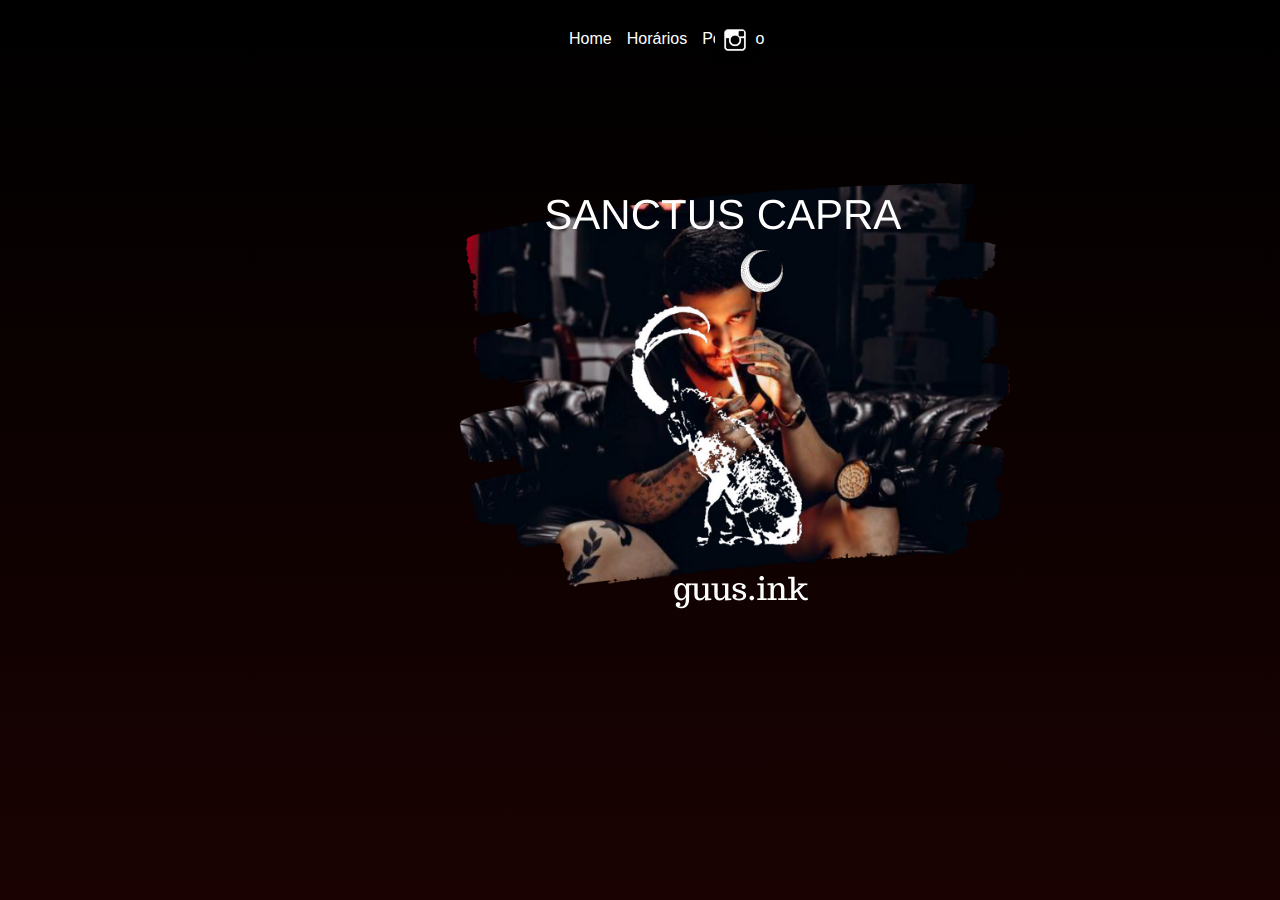
<file: index.html>
<html>
  <head>
    <title>Guus.INK</title>
    <link rel="stylesheet" href="style.css">
    <meta name="viewport" content="width=device-width, initial-scale=1.0, maximum-scale=1.0">
  </head>
  <body class="bg">
    <header>

      <div class="center">
        <div class="menu">
          <a href="index.html">Home</a><!--ok-->
          <a href="horarios.html">Horários</a>
          <a href="trabalhos.html">Portifólio</a> <!--ok-->
        </div> <!--menu-->
      </div> <!--center-->

        <div class="logo">
          <div class="logo-1">
            <img src="./assets/Guus.INK002logo.png" alt="logo">
          </div>
          <div class="logo-2">
            <img src="./assets/guus-2.png" alt="guss">
          </div>
        </div>
    </header>


       <div class="social-media">
          <a href="https://www.instagram.com/guus.ink/" target="_blank"><img src="./assets/instagram3.png.png" alt=""></a>
        </div>
  </body>
</html>
</file>
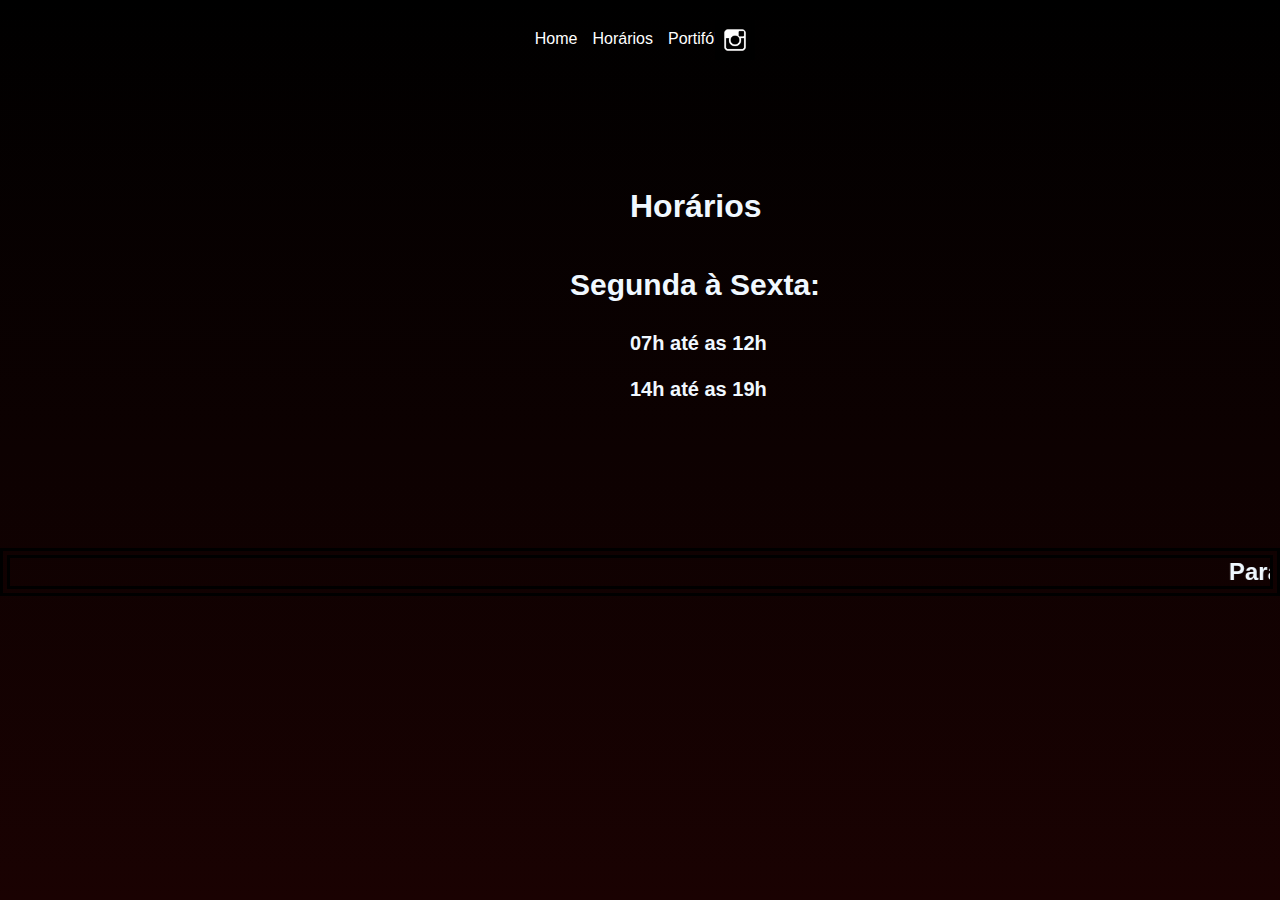
<file: horarios.html>
<html>
  <head>
    <title>Guus.INK</title>
    <link rel="stylesheet" href="horarios.css">
    <meta name="viewport" content="width=device-width, initial-scale=1.0, maximum-scale=1.0">
  </head>
  <body>
    <header>
      <div class="center">
        <div class="menu">
          <a href="index.html">Home</a><!--ok-->
          <a href="horarios.html">Horários</a>
          <a href="trabalhos.html">Portifólio</a> <!--ok-->
        </div> <!--menu-->
      </div> <!--center-->
    </header>

    <div class="horarios">

      <div class="title">
        <h1> 
          Horários
        </h1>
      </div>

      <div class="p">
        <p id="p1">
          Segunda à Sexta:
        </p>

        <p id="p2">
         07h até as 12h
          <br>
          <br>
          14h até as 19h
       </p>
      </div>
    </div>


    <div class="social-media">
      <a href="https://www.instagram.com/guus.ink/" target="_blank"><img src="./assets/instagram3.png.png" alt=""></a>
    </div>
      
    <h2>
      <marquee behavior="" direction="left">
        Para marcar um horário, me chame no Instagram!

      </marquee>
      
    </h2>

    </body>
</html>
</file>
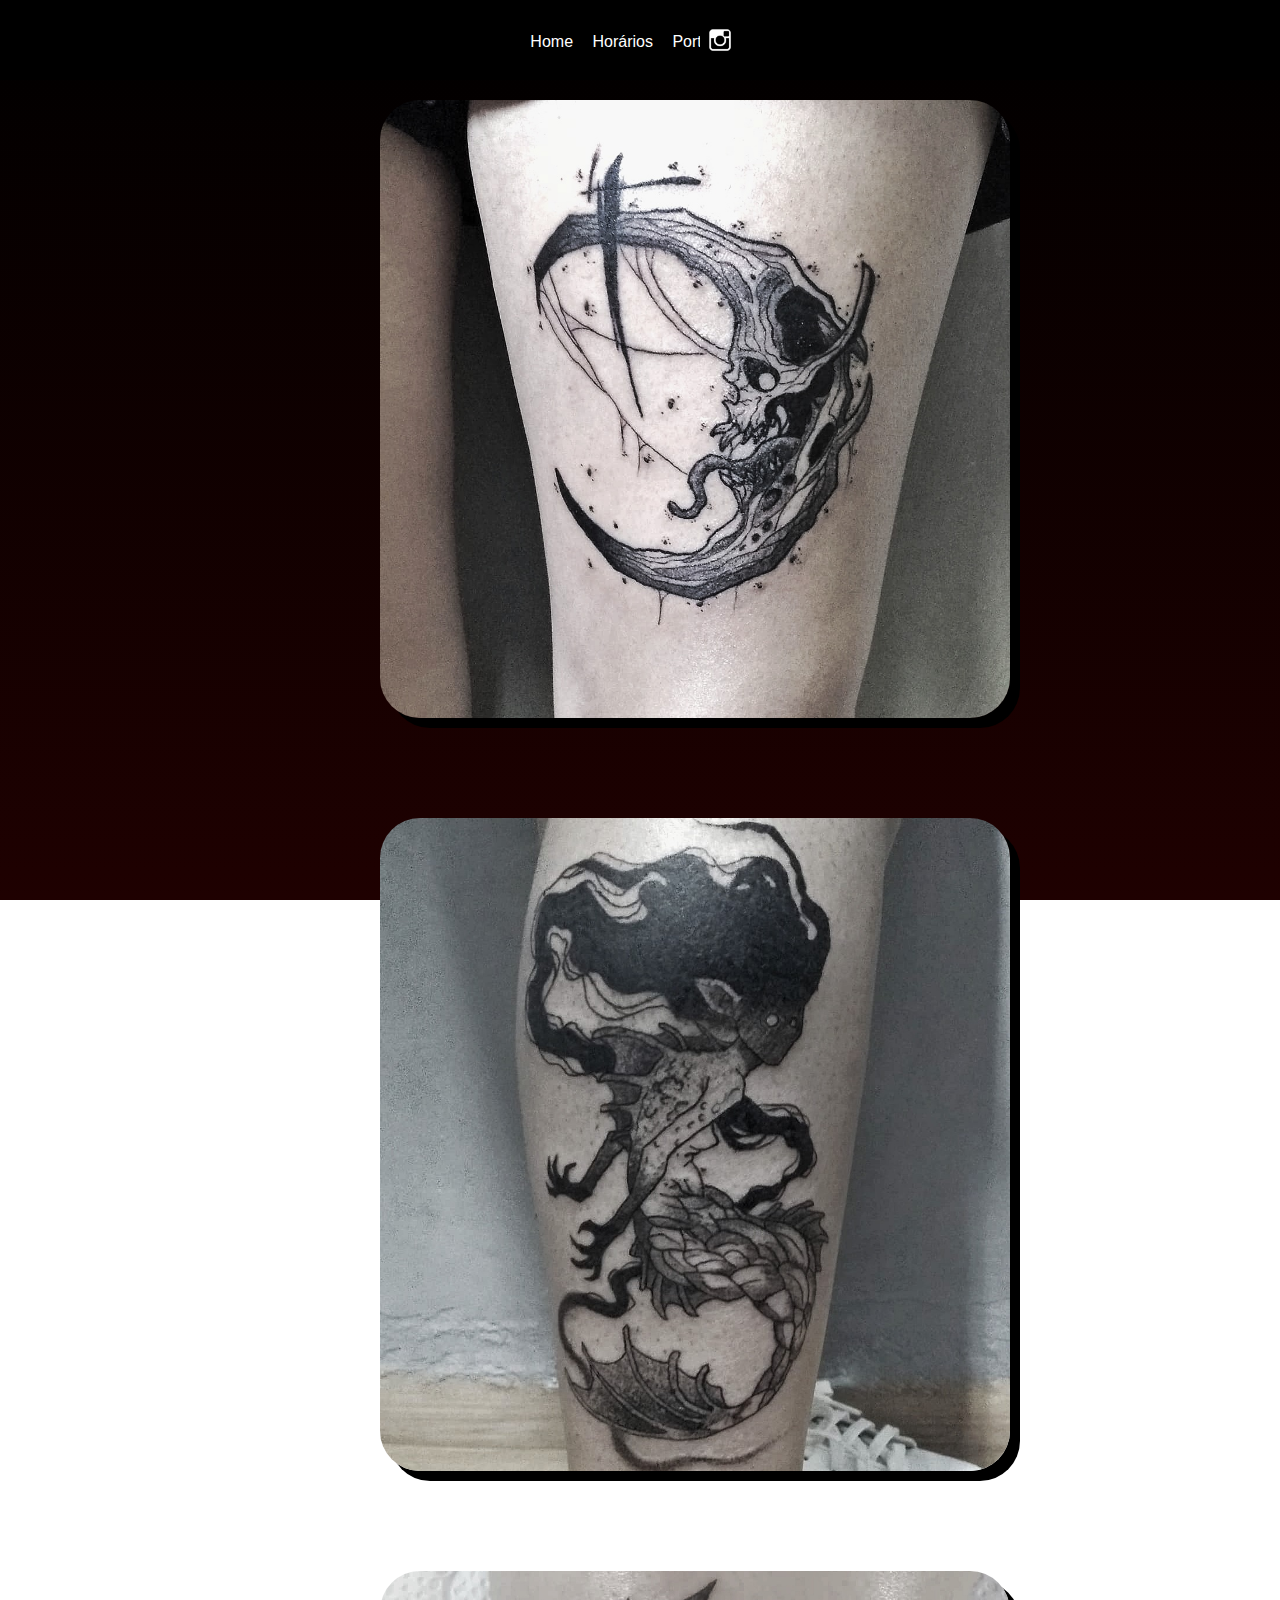
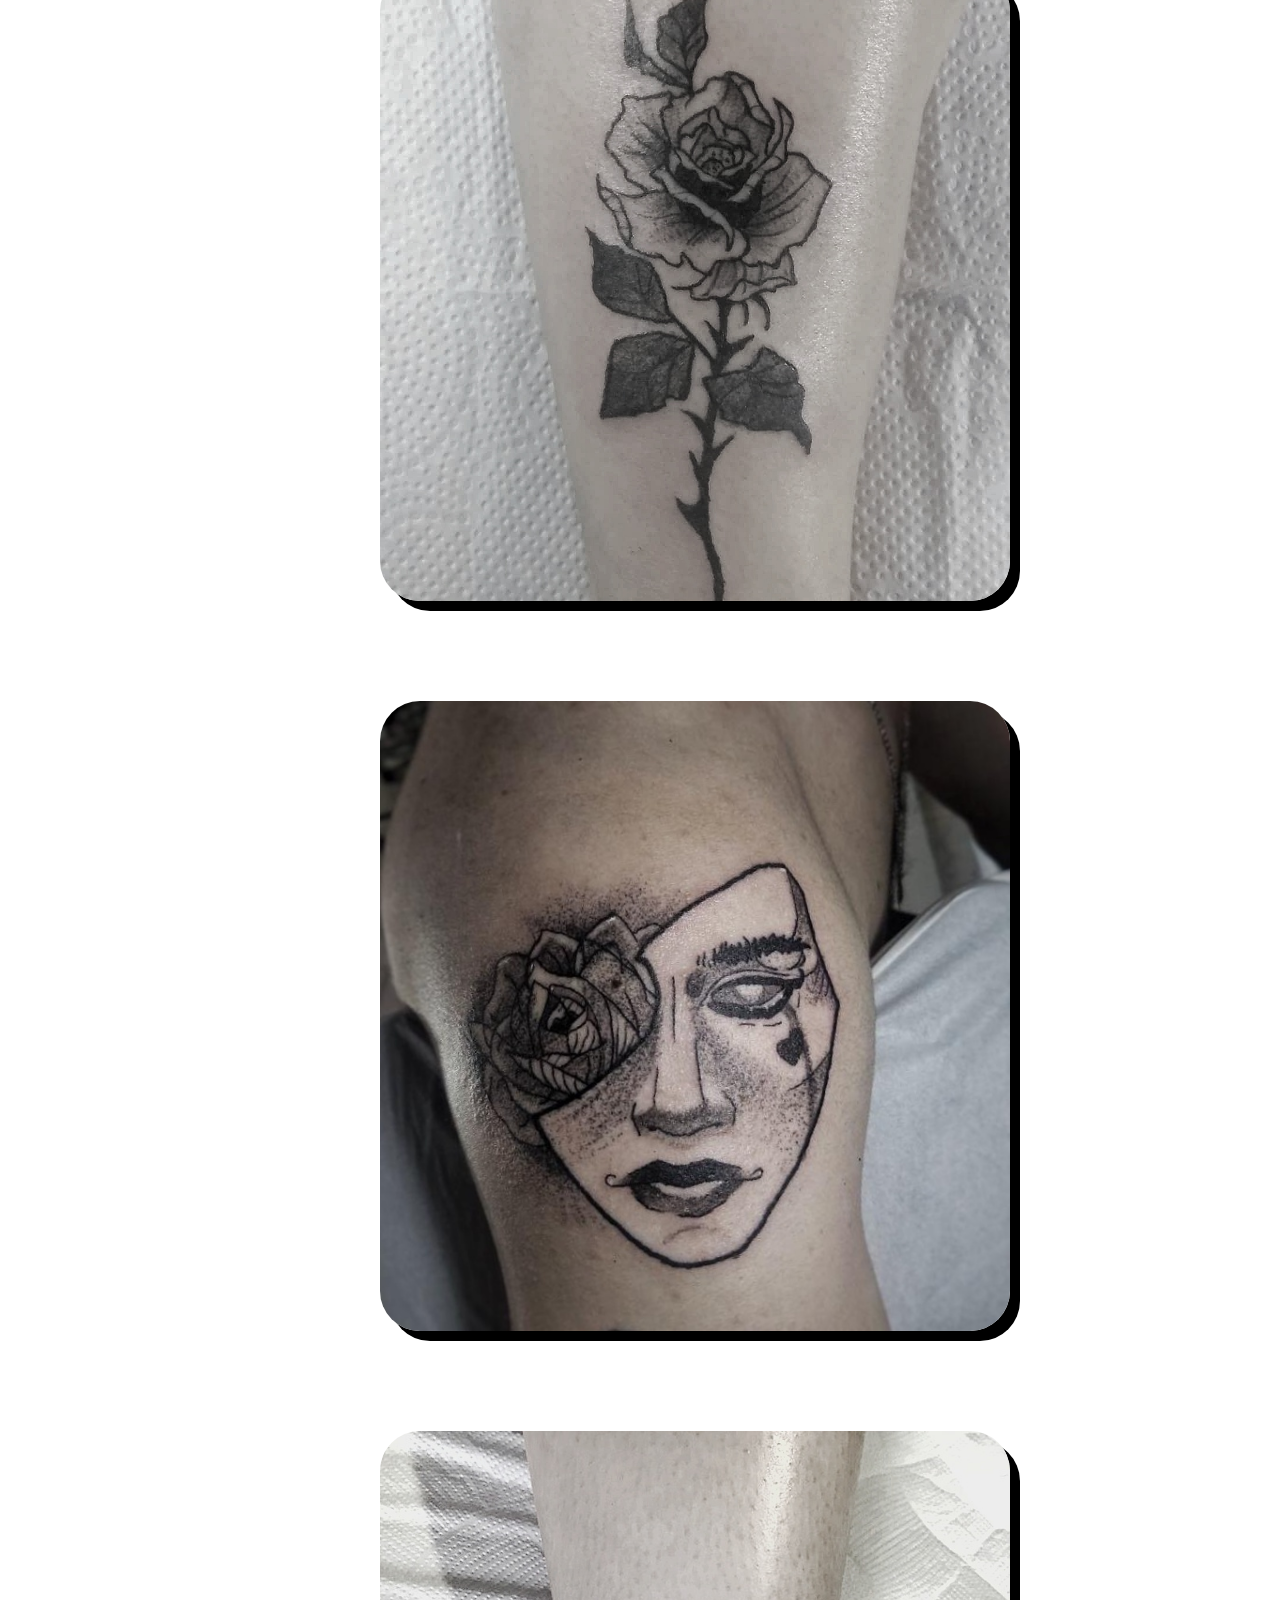
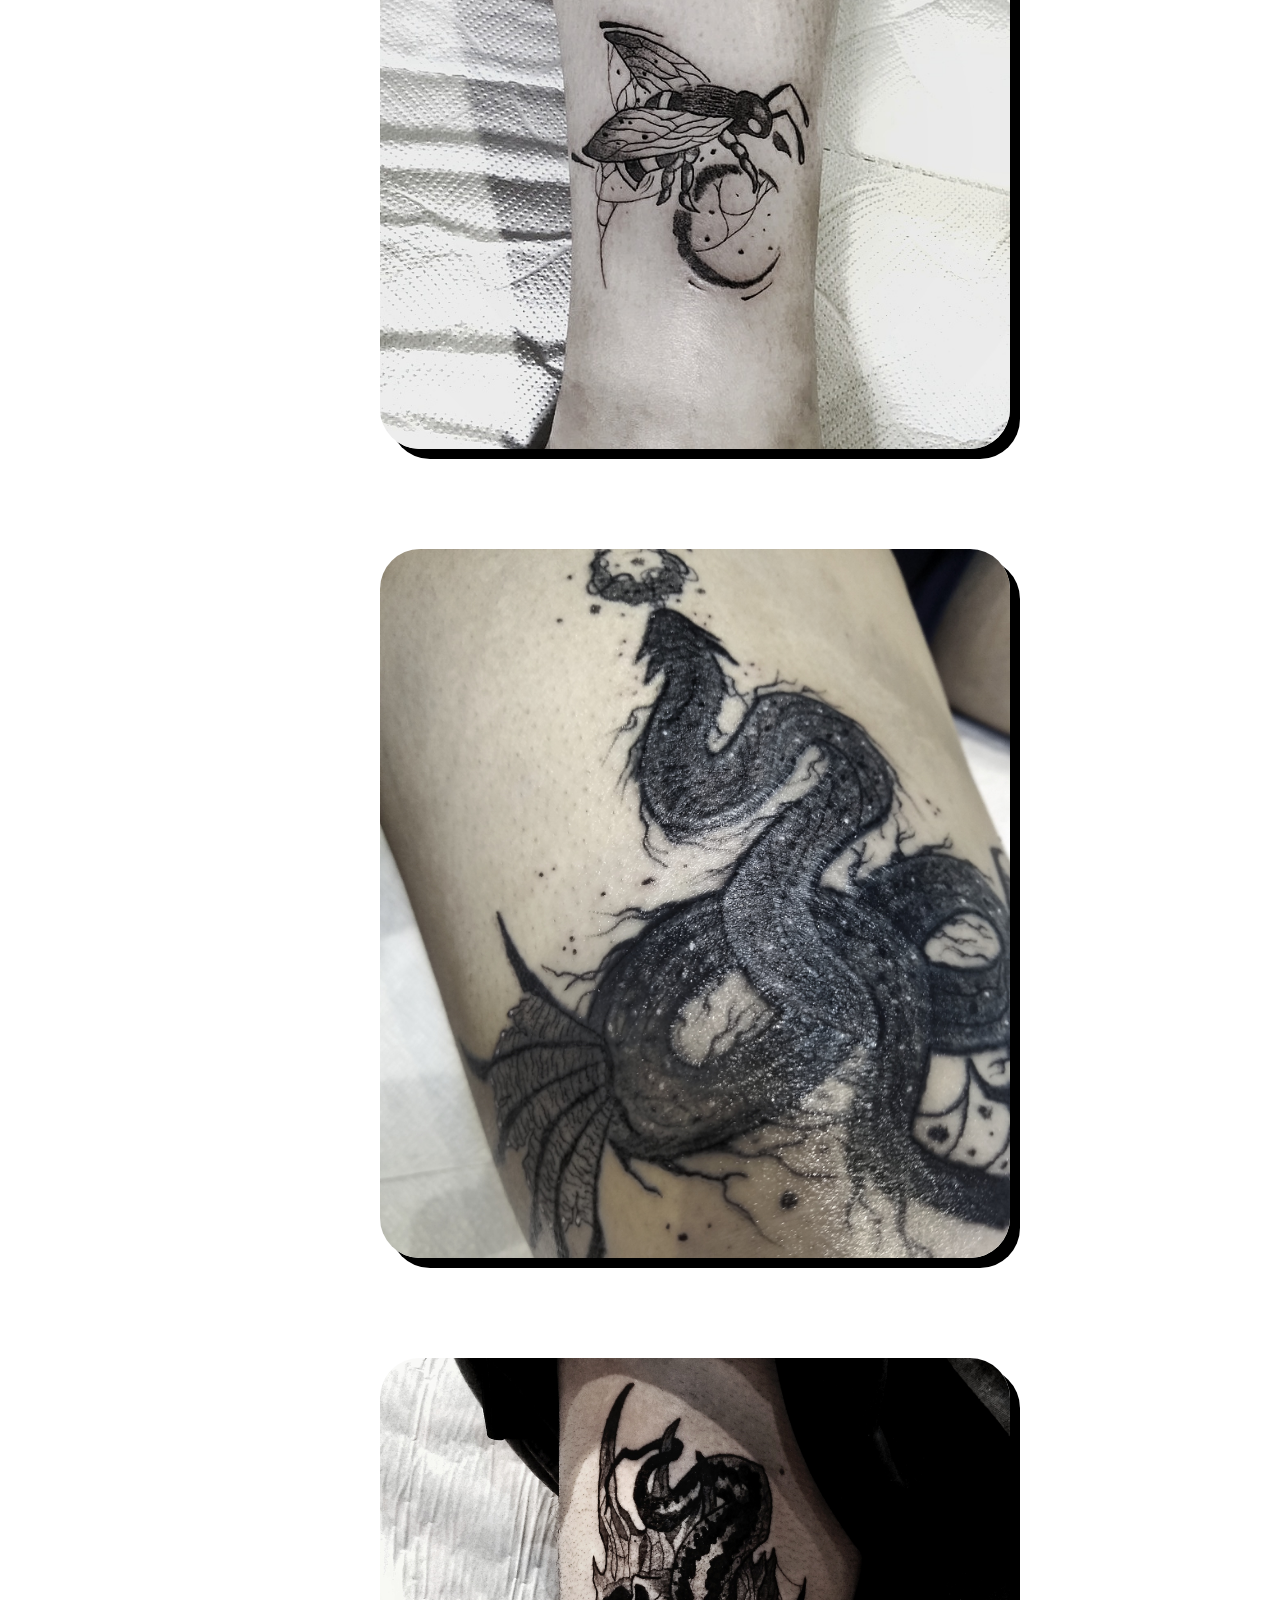
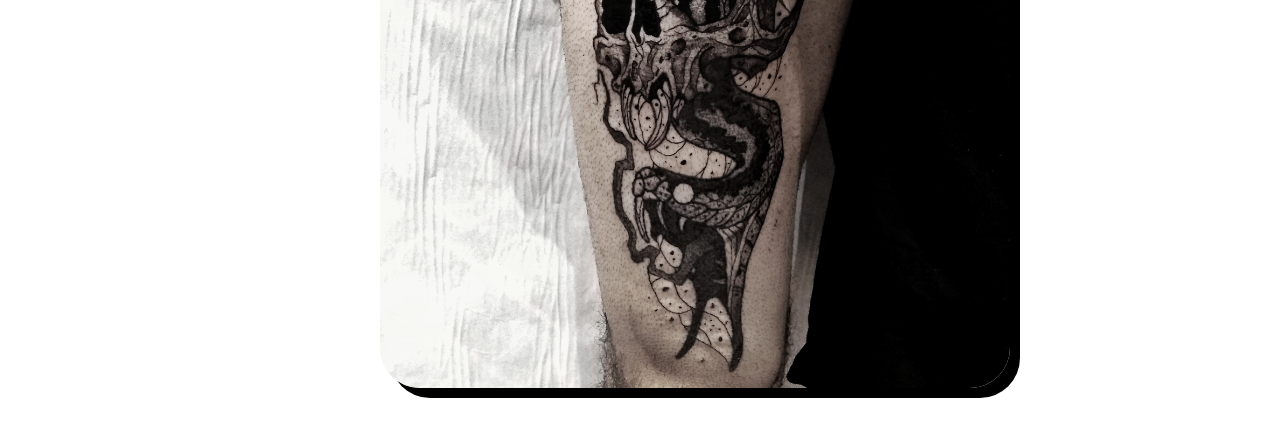
<file: trabalhos.html>
<html>
<head>
  <title>Guus.INK</title>
  <link rel="stylesheet" href="trabalhos.css">
  <meta name="viewport" content="width=device-width, initial-scale=1.0, maximum-scale=1.0">
</head>
<body>
<header>

      <div class="menu">

        <div class="menu-2">

          <a href="index.html">Home</a>
          <a href="horarios.html">Horários</a>
          <a href="trabalhos.html">Portifólio</a> 
        </div>
        <div class="social-media">
          <a href="https://www.instagram.com/guus.ink/" target="_blank"><img src="./assets/instagram3.png.png" alt=""></a>
          </div>

      </div>

</header>

<div class="fotos-1">

  <div class="fotos">
    <img src="./assets/tatto1.jpeg" alt="1">
    <img src="./assets/tatto2.jpeg" alt="2">
    <img src="./assets/tatto3.jpeg" alt="3">
    <img src="./assets/tatto4.jpeg" alt="4">
    <img src="./assets/tatto5.jpeg" alt="5">
    <img src="./assets/tatto6.jpeg" alt="6">
    <img src="./assets/tatto7.jpeg" alt="7">
  </div>

</div>



</body>
</html>
</file>
<file: style.css>
*{
  margin: 0;
  padding: 0;
  box-sizing: border-box;
  font-family:Arial, Helvetica, sans-serif;  
}

.center{
  display: flex;
  flex-wrap: wrap;
  max-width: 1900px;
  margin: 0 auto;
  padding: 0 2%;
}

html, body{
  height: 100%;
  overflow-y: hidden;
  overflow-x: hidden;
}

.bg{
  background-image: linear-gradient(black, rgb(26, 2, 2));
}

.header{
  height: 200px;
  padding: 20px 0;
}

.center .menu{
  display: flex;
  padding-top: 30px;
  width: 60%;
  margin-left: 280px;
  align-items: center;
  justify-content: center;
  justify-items: center;
}

.menu a{
  color: hsl(0, 0%, 100%);
  text-decoration: none;
  font-size: bold;
  margin-right: 15px;
  user-select: none;
}

section.sobre{
  height: calc(100% - 200px);
  position: relative;
}

.social-media{
  position: absolute;
  color: aliceblue;
  right: 500px;
  top: 40px;
}

.social-media img{
  display: relative;
  opacity: 1; /**/
  width: 40px;
  margin: -25;
  color: aliceblue;
  padding-top: 5px;
  margin-right: 25px;
}

.logo{

  display: flex;
}
.logo-1{
  position: absolute;
  margin-left: 480;
  margin-top: 109px;
  z-index: 2;
}

.logo-2{
  position: absolute;
  margin-top: 70px;
  z-index: 1;
  margin-left: 460;
}

.logo-2 img{
  width: 550px;
}
</file>
<file: horarios.css>
*{
  margin: 0;
  padding: 0;
  box-sizing: border-box;
  font-family:Arial, Helvetica, sans-serif;  
}

html, body{
  height: 100%;
  overflow-y: hidden;
  overflow-x: hidden;
  background-image: linear-gradient(black, rgb(26, 2, 2));
}

.center3{ /*COLOCAR NOS OUTROS TBM*/
  position: fixed;
  left: 0;
  top: 0;
  width: 100%;
  padding: 9px 0;
  text-align: center;
}

.texto{
  color: aliceblue;
  text-align: center;
}

.menu{
  padding-top: 30px;
  width: 100%;
  display: flex;
  align-items: center;
  justify-content: center;
}

.menu a{
  color: hsl(0, 0%, 100%);
  text-decoration: none;
  font-size: bold;
  margin-right: 15px;
  user-select: none;
}


.social-media{
  position: absolute;
  color: aliceblue;
  right: 500px;
  top: 40px;
}

.social-media img{
  display: relative;
  opacity: 1; /**/
  width: 40px;
  margin: -25;
  color: aliceblue;
  padding-top: 5px;
  margin-right: 25px;
}

.horarios{
  display: flex;
  user-select: none;
}

.horarios .title{
  display: flex;
  position: absolute;
  margin-top: 140px;
  margin-left: 630px;
  color: aliceblue;
}

.horarios .p{
  position: absolute;
  margin-top: 180px;
  align-items: center;
  color: aliceblue;
}

#p1{
  margin-top: 40px;
  font-size: 30px;
  margin-left: 570px;
  font-weight: 700;
}

#p2{
  font-size: 20px;
  margin-top: 30px;
  margin-left: 630px;
  font-weight: 700;
}

h2{
  border: 10px double black;
  color: aliceblue;
  margin-top: 500px;
}
</file>
<file: trabalhos.css>
*{
  margin: 0;
  padding: 0;
  box-sizing: border-box;
  font-family:Arial, Helvetica, sans-serif;
  /*background-color: rgb(15, 15, 15);*/
  
}

html, body{
background-image: linear-gradient(black, rgb(31, 1, 1));
background-attachment: fixed;

}


.menu{
  background-color: rgb(0, 0, 0);
  position: fixed;
  z-index: 1;
  padding-top: 30px;
  width: 100%;
  height: 80px;
  display: flex;
  align-items: center;
  justify-content: center;
}

.menu a{
  color: hsl(0, 0%, 100%);
  text-decoration: none;
  font-size: bold;
  margin-right: 15px;
  user-select: none;
}

.menu-2{
  margin-top: -26px;
}

.social-media{
  position: absolute;
  color: aliceblue;
  right: 500px;
  top: 40px;
}

.social-media img{
  display: relative;
  opacity: 1; /**/
  width: 40px;
  margin: -25;
  color: aliceblue;
  padding-top: 5px;
  margin-right: 25px;
}

.fotos-1{
  display: flex;
}

.fotos{
  position: absolute;
  margin-left: -70px;
}

.fotos img{
  width: 630px;
  margin-top: 100px;
  margin-left: 450px;
  margin-bottom: 50px;
  display: flex;
  align-items: center;
  justify-content: center;
  border-radius: 40px;
  box-shadow: 10px 10px black;
}
</file>
